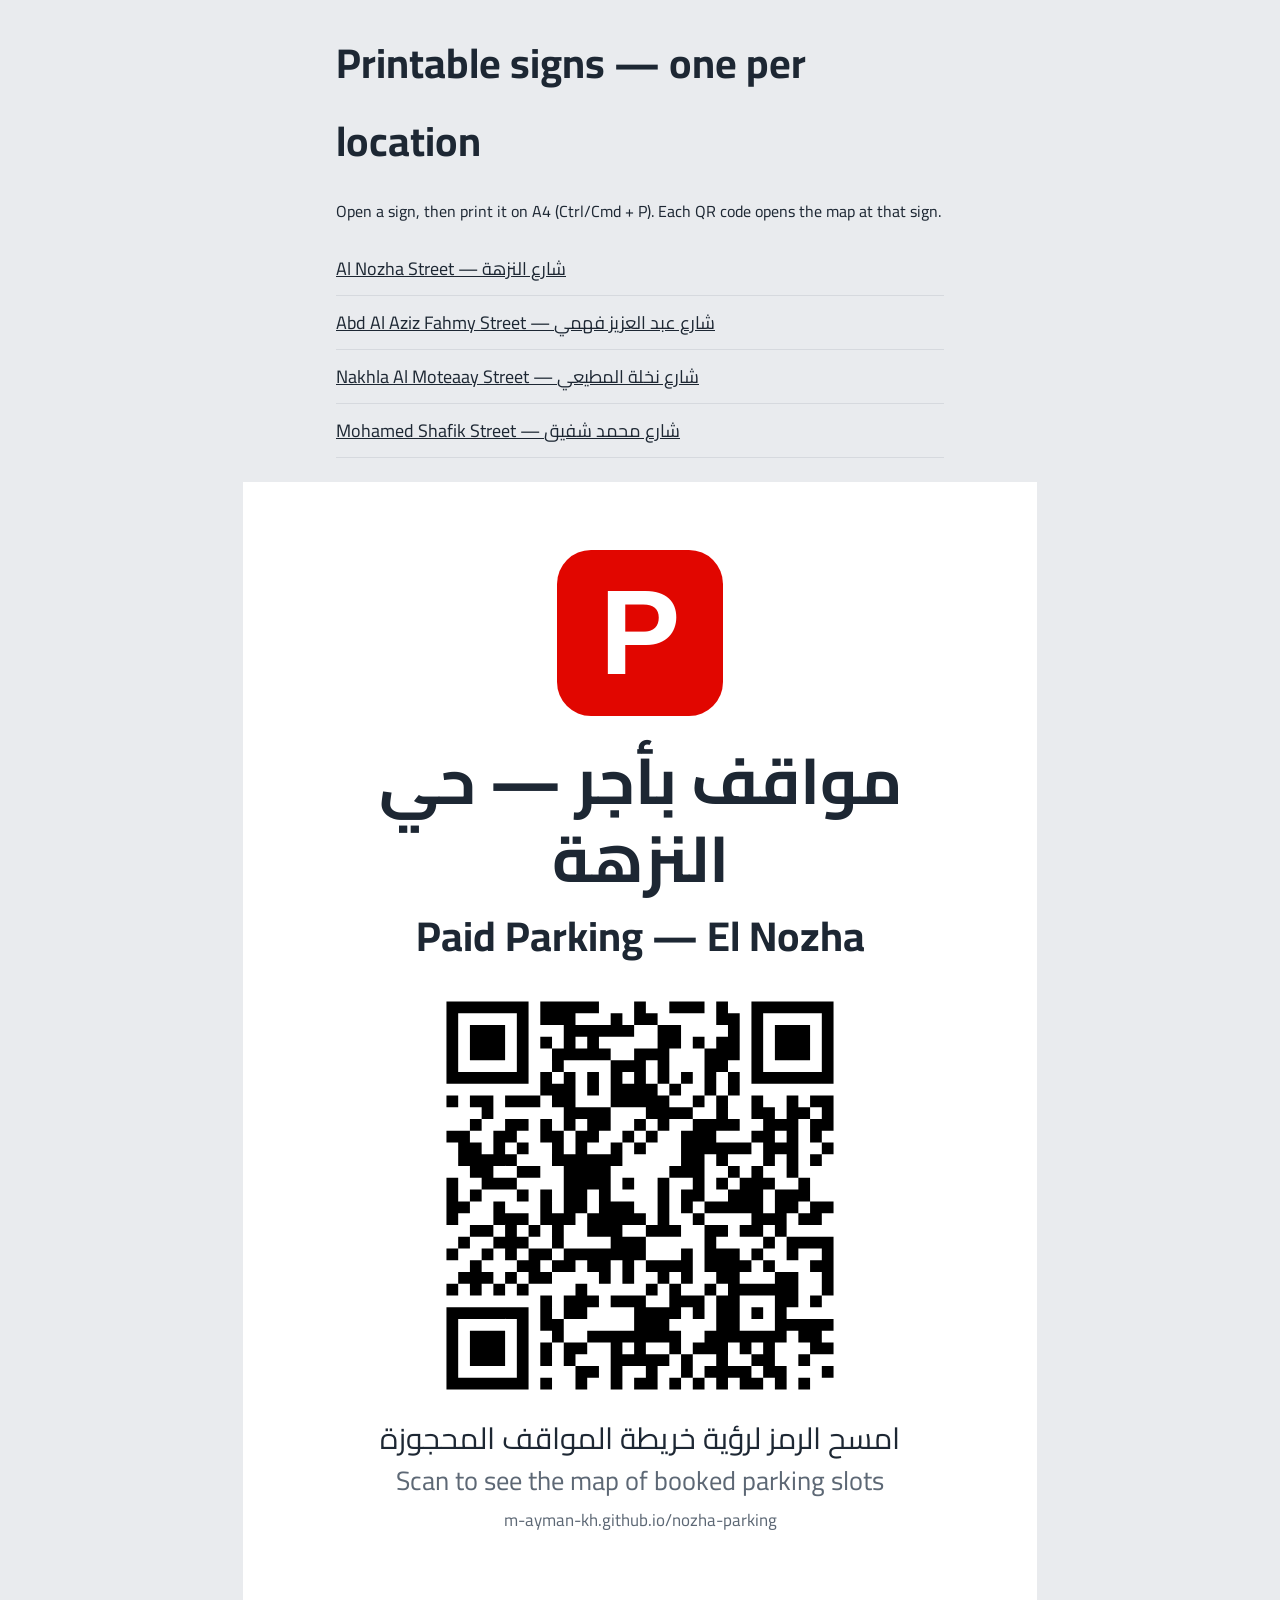
<file: sign.html>
<!doctype html>
<html lang="ar" dir="rtl">
<head>
  <meta charset="utf-8">
  <meta name="viewport" content="width=device-width, initial-scale=1">
  <title>لافتة المواقف | Parking Sign</title>
  <link href="https://fonts.googleapis.com/css2?family=Cairo:wght@400;700;800&display=swap" rel="stylesheet">
  <style>
    /* Printable A4 street sign. Open in a browser and print (Ctrl/Cmd + P). */
    @page { size: A4; margin: 0; }
    * { box-sizing: border-box; }
    body { margin: 0; background: #e9ebee; font-family: "Cairo", sans-serif; color: #1d2733; }
    .sign {
      width: 210mm; height: 297mm; margin: 0 auto; background: #fff;
      display: flex; flex-direction: column; align-items: center; justify-content: space-between;
      padding: 18mm 16mm; text-align: center;
    }
    .p { width: 44mm; height: 44mm; border-radius: 9mm; background: #e10600; color: #fff;
         display: grid; place-items: center; font: 800 32mm/1 Arial, sans-serif; }
    h1 { font-size: 17mm; margin: 6mm 0 0; line-height: 1.2; }
    h2 { font-size: 11mm; margin: 0; font-weight: 700; direction: ltr; }
    img { width: 115mm; height: 115mm; }
    .scan { font-size: 8mm; line-height: 1.5; margin: 0; }
    .scan span { display: block; direction: ltr; font-size: 7mm; color: #5d6875; }
    .foot { font-size: 4.5mm; color: #5d6875; }
    .where { font-size: 7mm; font-weight: 700; color: #1a73e8; margin: 0; }
    .where span { direction: ltr; display: inline-block; }
    .index { max-width: 640px; margin: 0 auto; padding: 24px 16px; direction: ltr; text-align: left; }
    .index a { display: block; padding: 10px 0; font-size: 18px; color: #1d2733; border-bottom: 1px solid #d6d9de; }
    @media print { body { background: #fff; } .index { display: none; } }
  </style>
</head>
<body>
  <div class="index" id="index" hidden>
    <h2>Printable signs — one per location</h2>
    <p>Open a sign, then print it on A4 (Ctrl/Cmd + P). Each QR code opens the map at that sign.</p>
    <div id="links"></div>
  </div>
  <div class="sign">
    <div class="p">P</div>
    <div>
      <h1>مواقف بأجر — حي النزهة</h1>
      <h2>Paid Parking — El Nozha</h2>
    </div>
    <p class="where" id="where" hidden></p>
    <img id="qr" src="qr.svg" alt="QR code">
    <p class="scan">امسح الرمز لرؤية خريطة المواقف المحجوزة
      <span>Scan to see the map of booked parking slots</span></p>
    <div class="foot">m-ayman-kh.github.io/nozha-parking</div>
  </div>
  <script>
    // sign.html?sign=<id> prints the sign for that location (see qr/signs.json)
    const id = new URLSearchParams(location.search).get("sign");
    fetch("qr/signs.json").then(r => r.json()).then(signs => {
      const sign = signs.find(s => s.id === id);
      if (sign) {
        document.getElementById("qr").src = `qr/${sign.id}.svg`;
        const where = document.getElementById("where");
        where.innerHTML = `📍 ${sign.name_ar} · <span>${sign.name_en}</span>`;
        where.hidden = false;
        return;
      }
      document.getElementById("index").hidden = false;
      document.getElementById("links").innerHTML = signs
        .map(s => `<a href="?sign=${s.id}">${s.name_en} — ${s.name_ar}</a>`).join("");
    });
  </script>
</body>
</html>
</file>
